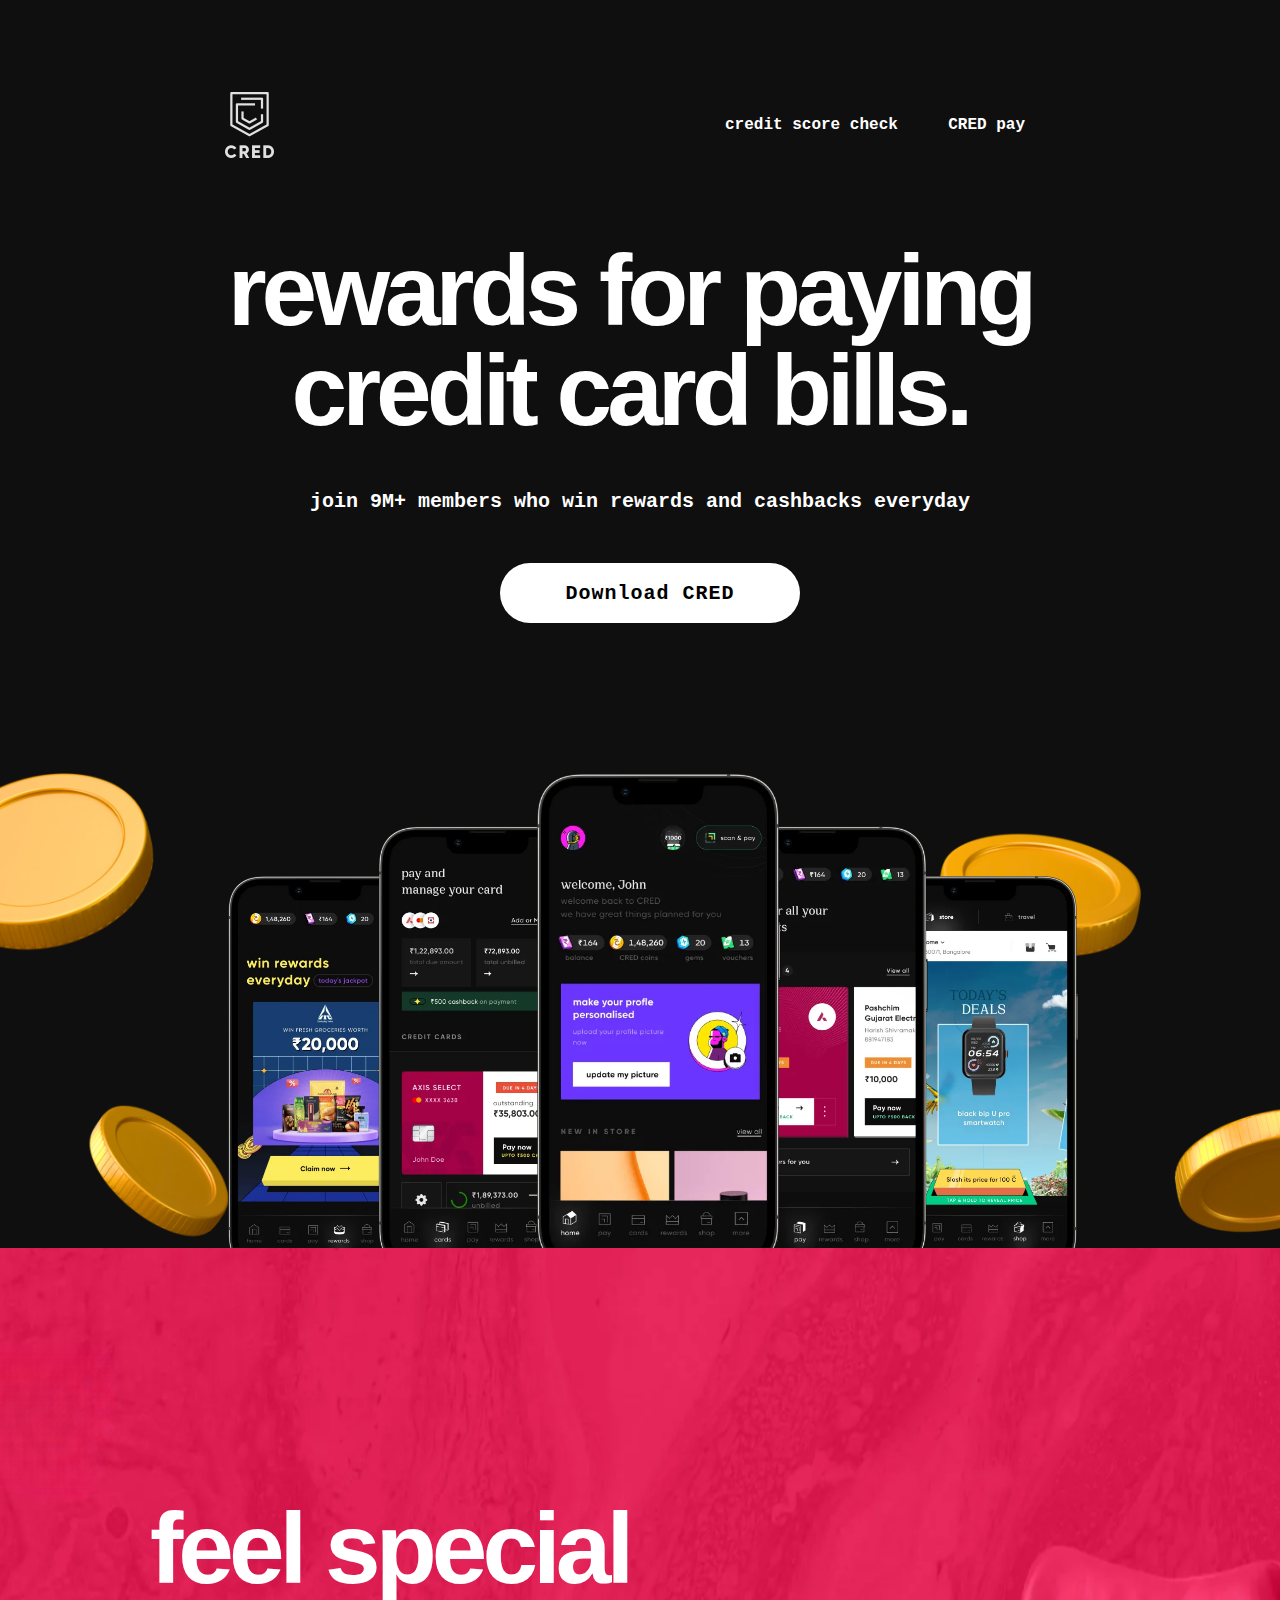
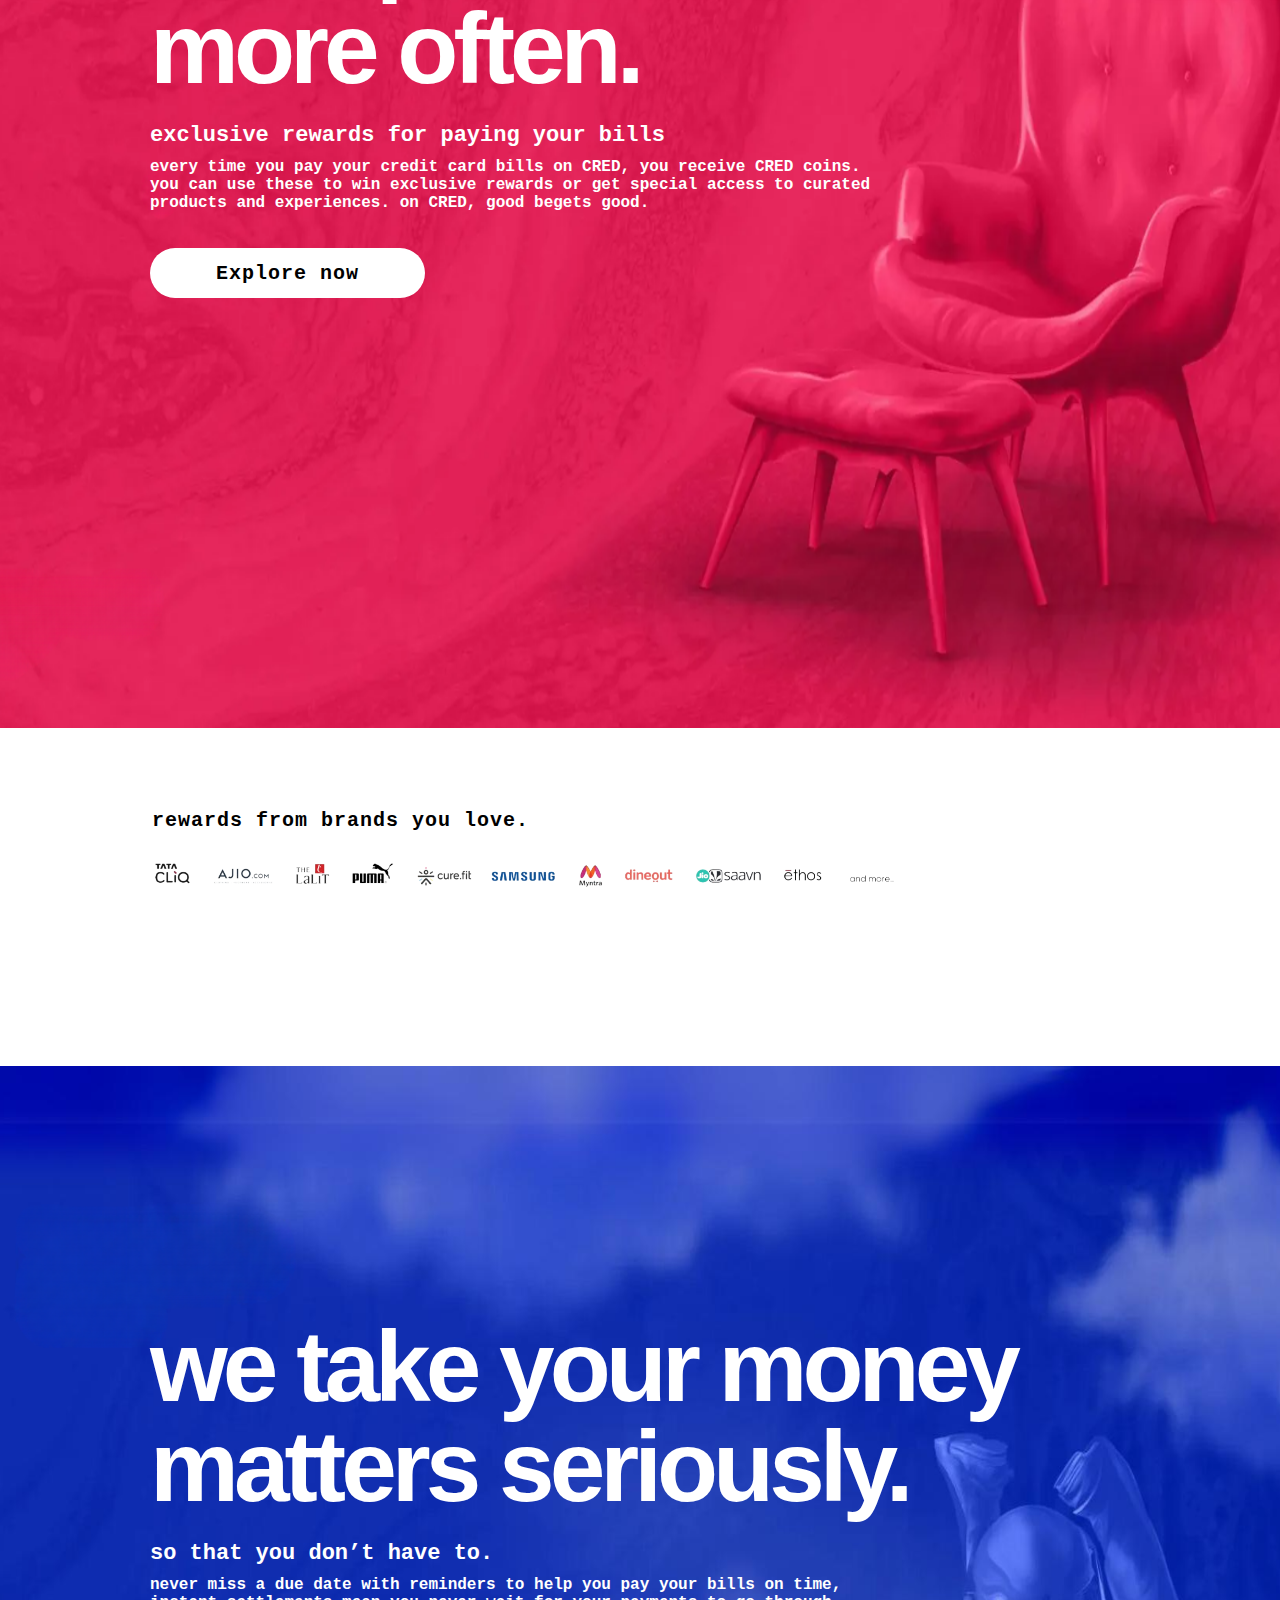
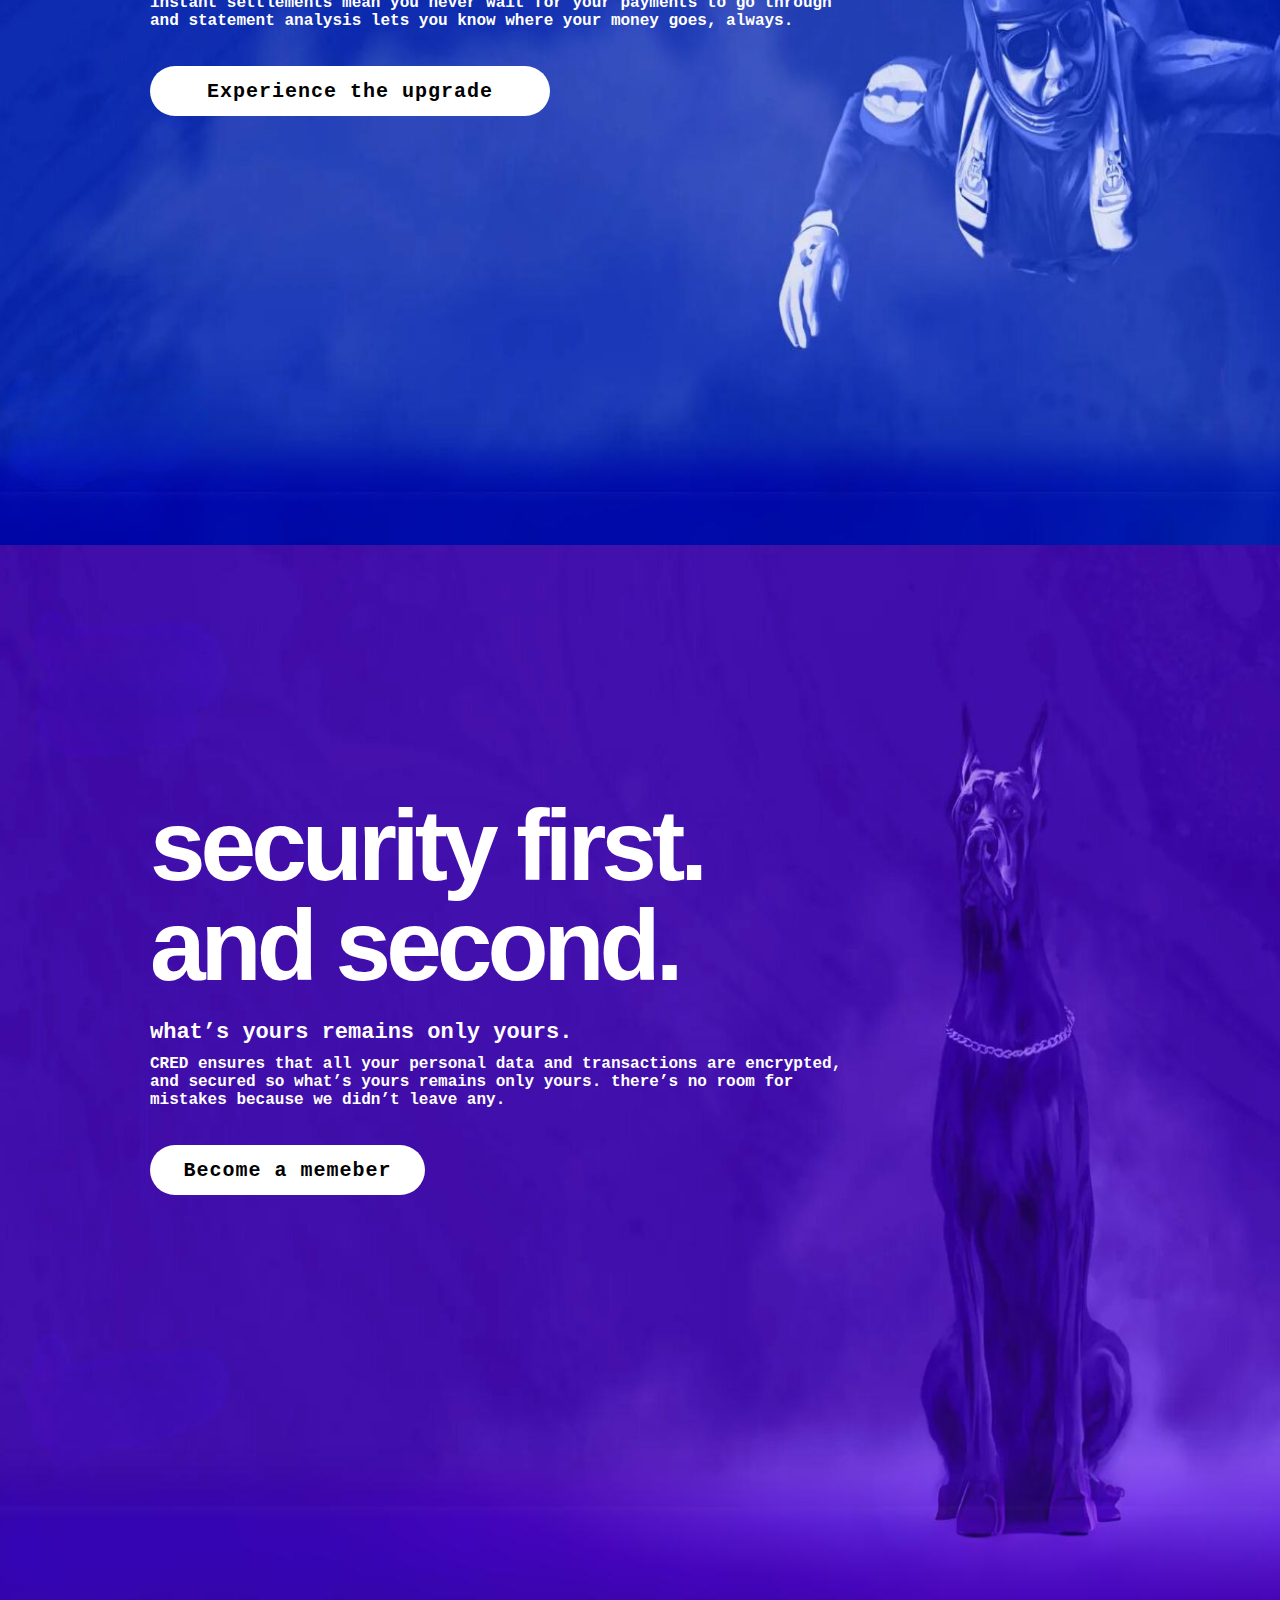
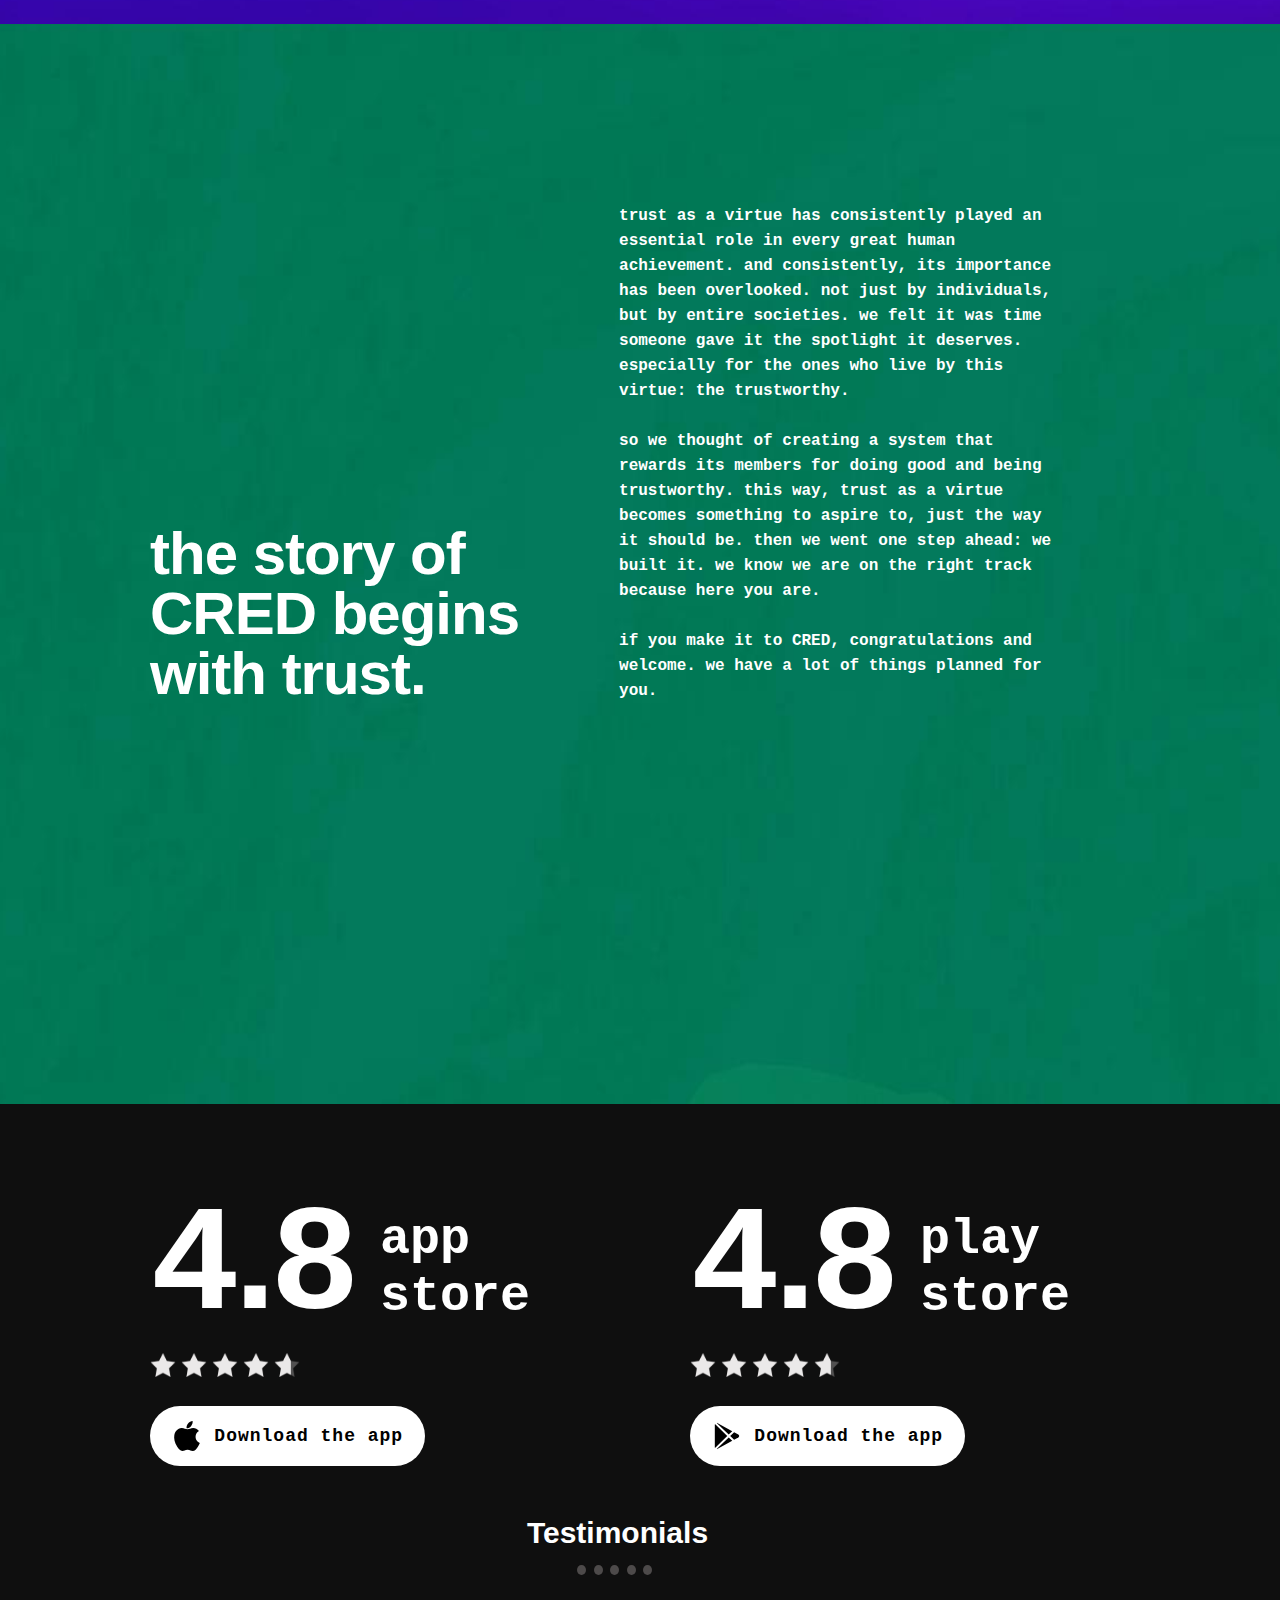
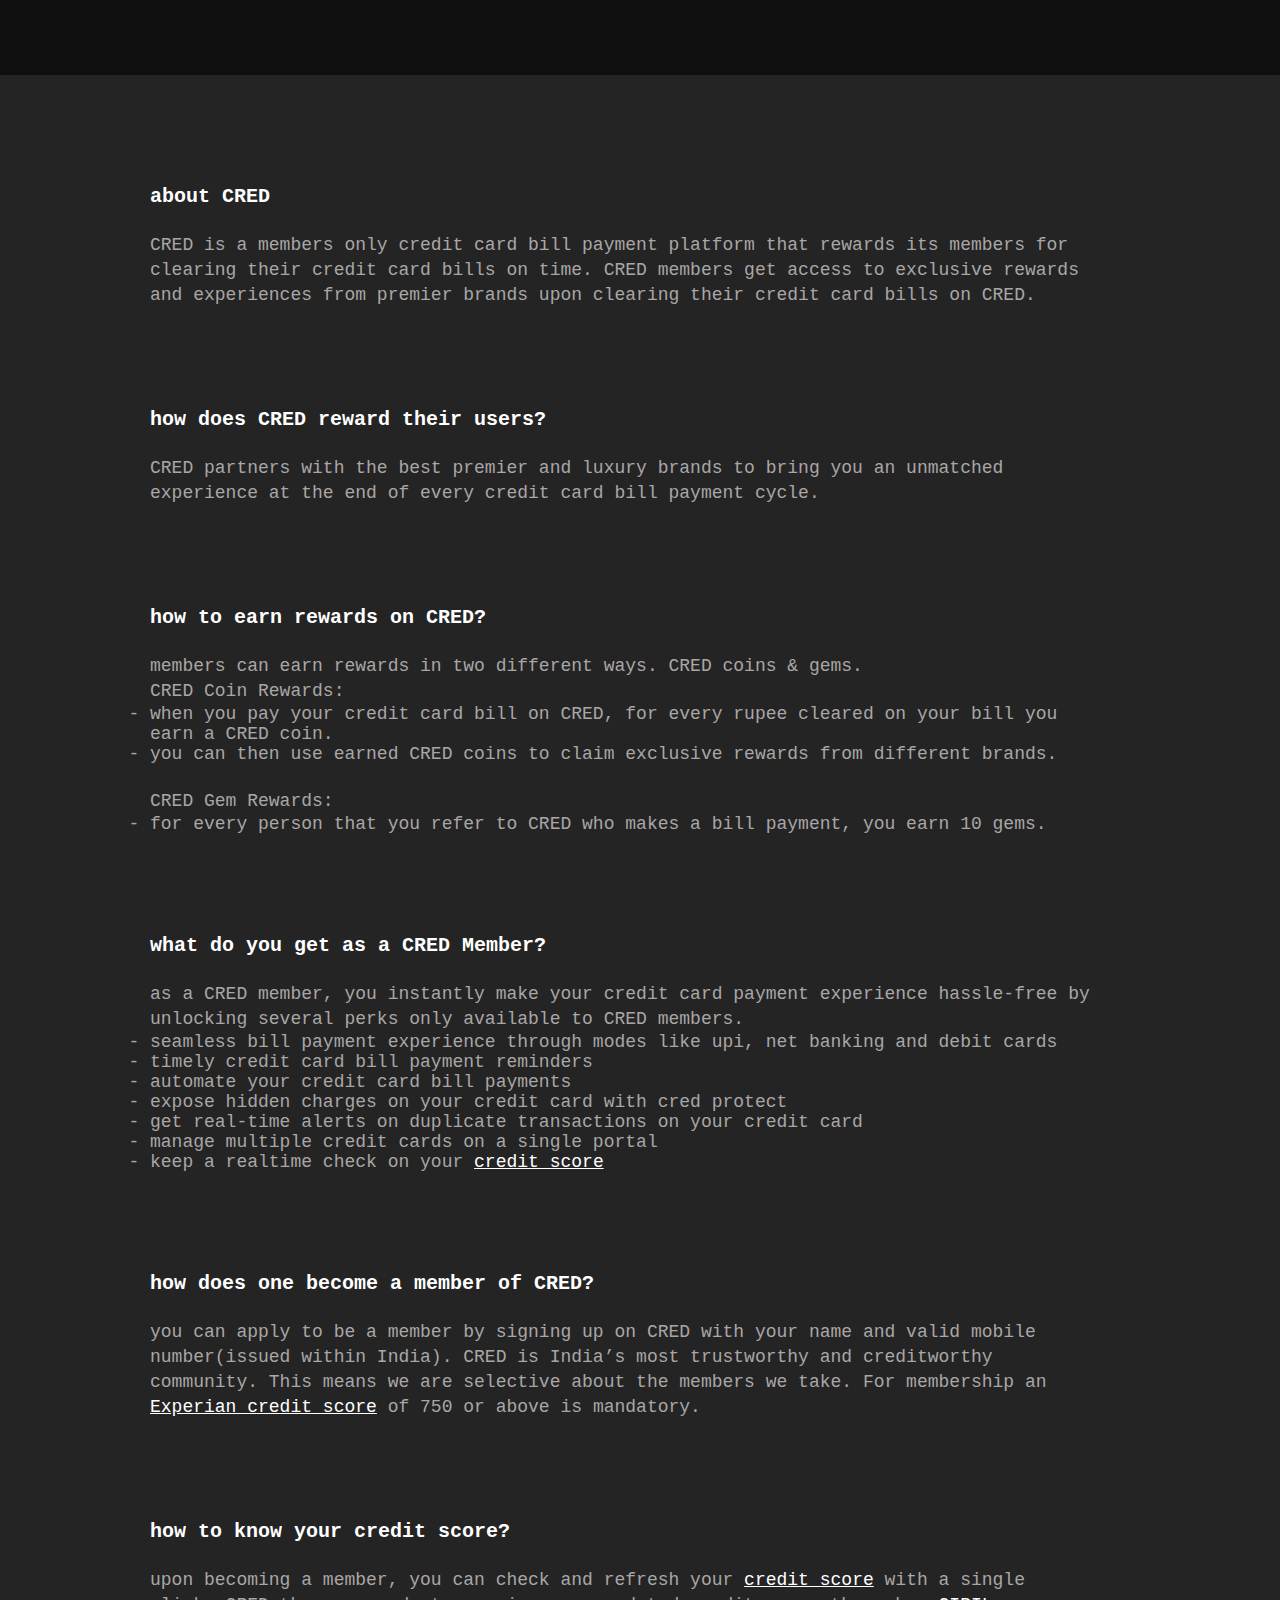
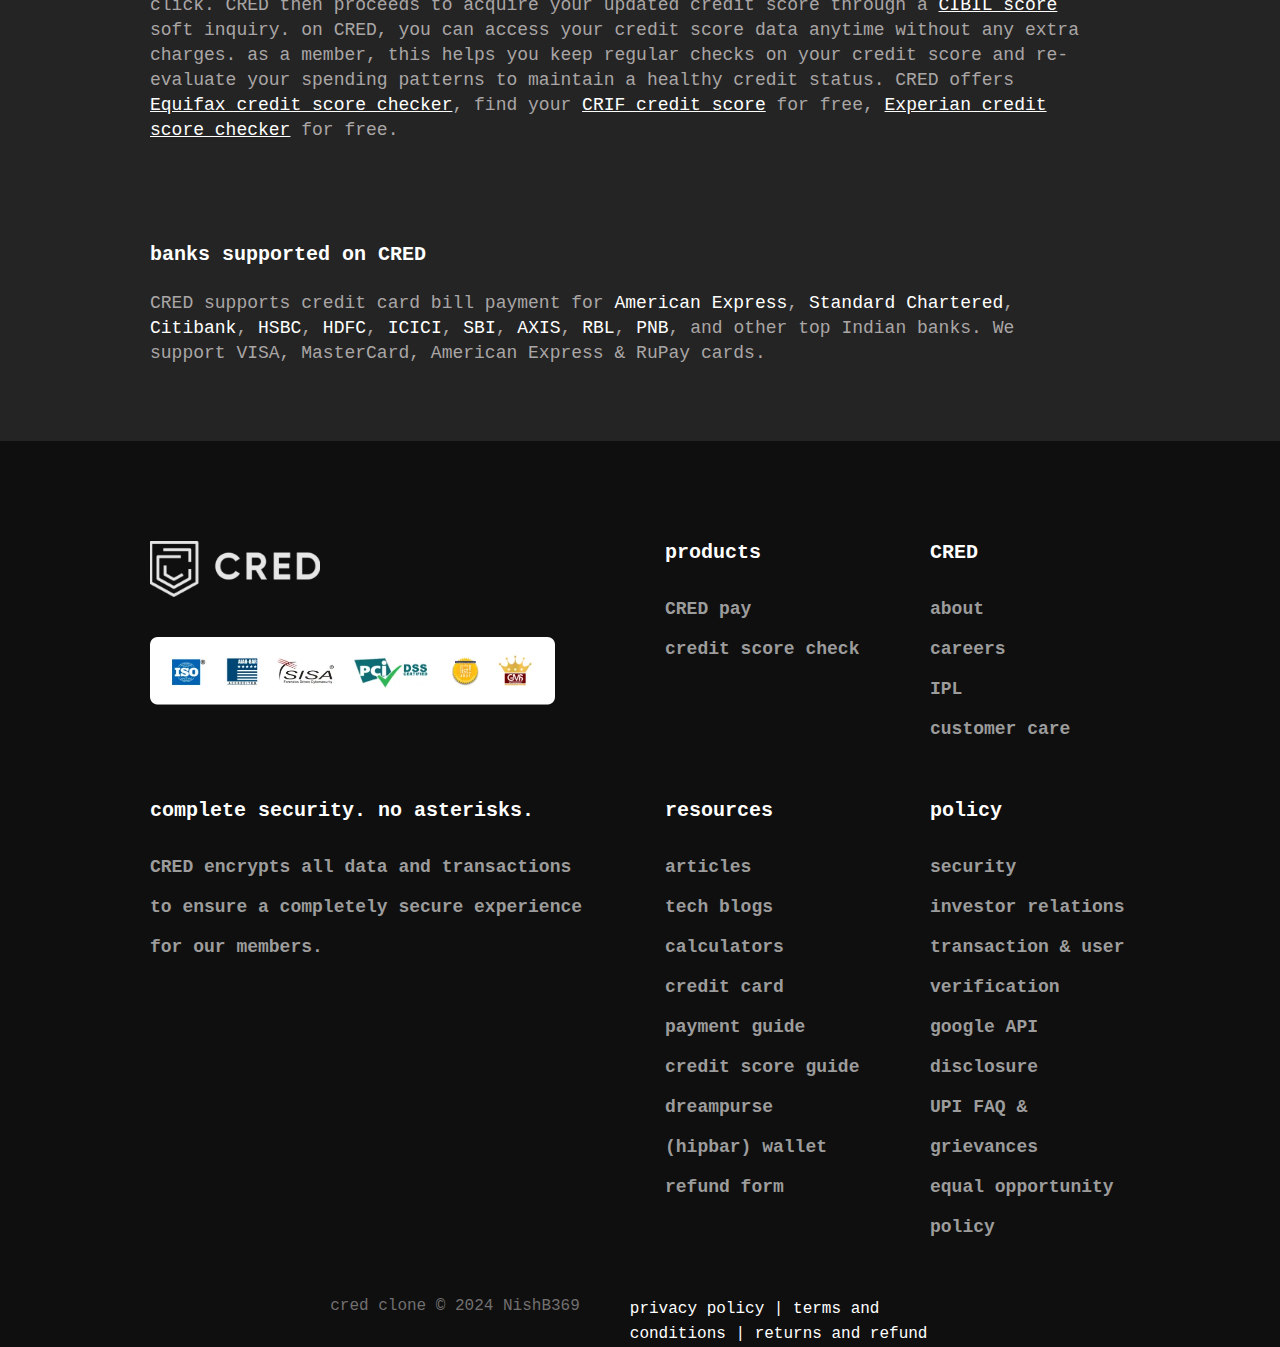
<file: cred.clone/index.html>
<!DOCTYPE html>
<html lang="en">
<head>
    <meta charset="UTF-8">
    <meta name="viewport" content="width=device-width, initial-scale=1.0">
    <title>CRED - pay your credit card bills & earn rewards</title>
    <link rel="icon" type="image/png" href="./images/cred_favicon.png">
    <link rel="stylesheet" href="style.css">
</head>
<body>
    
    <div class="container">
        <img class="logo" style="height: 66px; width: 49px;" src="./images/cred-logo.jpg" alt="cred_logo">
        <a href="https://cred.club/check-your-credit-score" target="_blank" class="logo_div_font1">credit score check</a>
        <a href="https://cred.club/cred-pay?source=homepage_header"  target="_blank" class="logo_div_font2">CRED pay</a>
    </div>
    
    <div style="margin-top: 90px; width: 1000px; margin-left: 130px;">
        <p class="hero_font">rewards for paying<br>credit card bills.</p>
    </div>
    
    <div>
        <p style="color: white; font-family: 'Courier New', Courier, monospace; text-align: center; font-size: 20px; margin-top: 50px;"><b>join 9M+ members who win rewards and cashbacks everyday</b></p>
    </div>
    
    <button style="background-color: white; color: black; font-family:'Courier New', Courier, monospace; font-weight: 600; font-size: 20px; font-weight: 600; width: 300px; height: 60px; border-radius: 45px; letter-spacing: 1px; margin-left: 500px; margin-top: 50px; border: none;">Download CRED</button>

    <div class="phone_animation" style="height: 500px; margin-top: 150px;">
        <img src="./images/coins_photo_animation.png" alt="coins" style="height: 800px; width: 100vw;">
        <div style=" display: flex; justify-content: center; align-items: flex-end;" >
            <img src="./images/neopop-left-2.webp" alt="" class="pa_position_l2">
            <img src="./images/neopop-left-1.webp" alt="" class="pa_position_l1">
            <img src="./images/neopop-center.webp" alt="" class="pa_animation_center">
            <img src="./images/neopop-right-1 (1).webp" alt=""  class="pa_position_r1">
            <img src="./images/neopop-right-2.webp" alt="" class="pa_position_r2">
        </div>
    </div>

    <div class="color_section" style="position: relative; bottom: 25px; z-index: 4; overflow: hidden;">
        <img src="./images/color_section/2.png" alt="" style="width: 110vw; height: 120vh; object-fit: fill;">
        <p class="color_section_main_heading">feel special<br>more often.</p>
        <p class="color_section_sub_heading">exclusive rewards for paying your bills</p>
        <p class="color_section_text">every time you pay your credit card bills on CRED, you receive CRED coins.<br>you can use these to win exclusive rewards or get special access to curated<br>products and experiences. on CRED, good begets good.</p>
        <button class="color_section_button">Explore now</button>
    </div>

    <div style="height: 40vh; border: 2px solid white; margin-top: -30px; background-color: #fff;">
        <p class="brands_section_main_heading">rewards from brands you love.</p>
        <img src="./images/brands.png" alt="" height="40px" width="750px" style="margin-left: 150px; margin-top: 25px;">
    </div>

    <div class="color_section" style="position: relative; bottom: 25px; overflow: hidden;">
        <img src="./images/color_section/3.png" alt="" style="width: 110vw; height: 120vh; object-fit: fill;">
        <p class="color_section_main_heading">we take your money<br>matters seriously.</p>
        <p class="color_section_sub_heading">so that you don’t have to.</p>
        <p class="color_section_text">never miss a due date with reminders to help you pay your bills on time,<br>instant settlements mean you never wait for your payments to go through<br>and statement analysis lets you know where your money goes, always.</p>
        <button class="color_section_button" style="width: 400px;">Experience the upgrade</button>
    </div>

    <div class="color_section" style="position: relative; bottom: 25px; overflow: hidden; margin-top: -5px;">
        <img src="./images/color_section/4.png" alt="" style="width: 110vw; height: 120vh; object-fit: fill;">
        <p class="color_section_main_heading">security first.<br>and second.</p>
        <p class="color_section_sub_heading">what’s yours remains only yours.</p>
        <p class="color_section_text">CRED ensures that all your personal data and transactions are encrypted,<br>and secured so what’s yours remains only yours. there’s no room for<br>mistakes because we didn’t leave any.</p>
        <button class="color_section_button">Become a memeber</button>
    </div>

    <div class="story_section" style="position: relative; bottom: 25px; overflow: hidden; margin-top: -5px;">
        <img src="./images/color_section/5.png" alt="" style="width: 110vw; height: 120vh; object-fit: fill;">
        <div class="story_section_container">
            <p class="story_section_main_heading">the story of<br>CRED begins<br>with trust.</p>
            <p class="story_section_text">trust as a virtue has consistently played an essential role in every great human achievement. and consistently, its importance has been overlooked. not just by individuals, but by entire societies. we felt it was time someone gave it the spotlight it deserves. especially for the ones who live by this virtue: the trustworthy.<br>
            <br>
            so we thought of creating a system that rewards its members for doing good and being trustworthy. this way, trust as a virtue becomes something to aspire to, just the way it should be. then we went one step ahead: we built it. we know we are on the right track because here you are.<br>
            <br>
            if you make it to CRED, congratulations and welcome. we have a lot of things planned for you.</p>
        </div>
    </div>


    <div class="complete_download_section" style="margin-top: 50px;">
        <div class="two_download_section">
            <div class="download_section" style="background-color: #0f0f0f; width: 390px; margin-left: 150px;">
                <div class="store">
                    <p class="app_store_rating">4.8</p>
                    <p class="download_section_text">app<br>store</p>
                </div>
                <div class="store_stars">
                    <img class="app_store_rating_img" src="./images/app_store_rating.png" alt="" width="150px" height="24px">
                    <button class="download_section_button">
                        <img src="./images/apple-svgrepo-com.svg" alt="" height="30px" width="30px" style="text-align: left;">
                        Download the app
                    </button>
                </div>
            </div>

            <div class="download_section" style="background-color: #0f0f0f; width: 390px; margin-left: 150px;">
                <div class="store">
                    <p class="app_store_rating">4.8</p>
                    <p class="download_section_text">play<br>store</p>
                </div>
                <div class="store_stars">
                    <img class="app_store_rating_img" src="./images/app_store_rating.png" alt="" width="150px" height="24px">
                    <button class="download_section_button">
                        <img src="./images/logo-google-playstore-svgrepo-com.svg" alt="" height="30px" width="30px" style="text-align: left;">
                        Download the app
                    </button>
                </div>
            </div>
        </div>
    </div>

    <div class="review_section">
        
        <p class="review_section_heading">Testimonials</p>

        <p class="review" id="para1">
            "this is a great app loaded with functionality and simplicity yet elegant and intuitive. a must have for the plastic money users. keeps me in financial discipline and helps me take the billing and payment worries out of my mind"
            <br>
            <br>
            ranesh bhattacharya
        </p>
        

        <p class="review" id="para2">
            "have been using the app for an year... very happy with this. it greatly avoids the need for searching for statements individually and logging in to pay them all. with cred i can happily pay all my cc bills with a single click. love the experience."
            <br>
            <br>
            pushpalatha a
        </p>

        <p class="review" id="para3">
            "great app, paying dues of credit card was never that much easy and fast. few more rewarding features also available there like showing credit score, can easily pay rent, getting cashback whenever paying cc dues. lots more. i really loves cred."
            <br>
            <br>
            sanjeev kataria
        </p>

        <p class="review" id="para4">
            "in love! such a seamless user experience, smooth as freshly waxed pair of legs! very intuitive and easy to use application. good job people, good job."
            <br>
            <br>
            parul mehra
        </p>

        <p class="review" id="para5">
            "i would say one of the best platforms to manage your credit card payments with lot of advantages and rewards. you can even pay rent to your owner using credit card. that's really cool. thanks for all the awesomeness. keep inventing !!"
            <br>
            <br>
            jagadeeswar reddy singam
        </p>

        
        <div class="review_button_container">
            <a class="review_button" href="#para1"></a>
            <a class="review_button" href="#para2"></a>
            <a class="review_button" href="#para3"></a>
            <a class="review_button" href="#para4"></a>
            <a class="review_button" href="#para5"></a>
        </div>

    </div>
    
    <div style="background-color: #242424;  padding-top: 10px; padding-bottom: 75px; margin-top: 100px;">
        <div class="faq">
            <p class="faq_head">about CRED</p>
            <p class="faq_ans">CRED is a members only credit card bill payment platform that rewards its members for clearing their credit card bills on time. CRED members get access to exclusive rewards and experiences from premier brands upon clearing their credit card bills on CRED.</p>
        </div>

        <div class="faq">
            <p class="faq_head">how does CRED reward their users?</p>
            <p class="faq_ans">CRED partners with the best premier and luxury brands to bring you an unmatched experience at the end of every credit card bill payment cycle.</p>
        </div>

        <div class="faq">
            <p class="faq_head">how to earn rewards on CRED?</p>
            <p class="faq_ans">members can earn rewards in two different ways. CRED coins & gems.
            <br>CRED Coin Rewards:<br>
                <ul  style="list-style-type: '- '; color: rgb(170, 166, 166); font-family: 'Courier New', Courier, monospace; font-size: 18px; margin-left: 150px;">
                    <li>when you pay your credit card bill on CRED, for every rupee cleared on your bill you earn a CRED coin.</li>
                    <li>you can then use earned CRED coins to claim exclusive rewards from different brands.</li>
                </ul>
            </p>
            <p class="faq_ans">CRED Gem Rewards:
                    <ul  style="list-style-type: '- '; color: rgb(170, 166, 166); font-family: 'Courier New', Courier, monospace; font-size: 18px; margin-left: 150px;">
                        <li>for every person that you refer to CRED who makes a bill payment, you earn 10 gems.</li>
                    </ul>
                </p>
        </div>

        <div class="faq">
            <p class="faq_head">what do you get as a CRED Member?</p>
            <p class="faq_ans">as a CRED member, you instantly make your credit card payment experience hassle-free by unlocking several perks only available to CRED members.
                <ul  style="list-style-type: '- '; color: rgb(170, 166, 166); font-family: 'Courier New', Courier, monospace; font-size: 18px; margin-left: 150px;">
                    <li>seamless bill payment experience through modes like upi, net banking and debit cards</li>
                    <li>timely credit card bill payment reminders</li>
                    <li>automate your credit card bill payments</li>
                    <li>expose hidden charges on your credit card with cred protect</li>
                    <li>get real-time alerts on duplicate transactions on your credit card</li>
                    <li> manage multiple credit cards on a single portal</li>
                    <li>keep a realtime check on your <a class="faq_link" href="https://cred.club/check-your-credit-score" target="_blank">credit score</a></li>
                </ul>
            </p>
        </div>

        <div class="faq">
            <p class="faq_head">how does one become a member of CRED?</p>
            <p class="faq_ans">you can apply to be a member by signing up on CRED with your name and valid mobile number(issued within India). CRED is India’s most trustworthy and creditworthy community. This means we are selective about the members we take. For membership an <a class="faq_link" href="https://cred.club/check-your-credit-score/experian-credit-score-report" target="_blank">Experian credit score</a> of 750 or above is mandatory.</p>
        </div>

        <div class="faq">
            <p class="faq_head">how to know your credit score?</p>
            <p class="faq_ans">upon becoming a member, you can check and refresh your <a class="faq_link" href="https://cred.club/check-your-credit-score" target="_blank">credit score</a> with a single click. CRED then proceeds to acquire your updated credit score through a <a class="faq_link" href="https://cred.club/check-your-credit-score" target="_blank">CIBIL score</a> soft inquiry. on CRED, you can access your credit score data anytime without any extra charges. as a member, this helps you keep regular checks on your credit score and re-evaluate your spending patterns to maintain a healthy credit status. CRED offers <a class="faq_link" href="https://cred.club/check-your-credit-score/equifax" target="_blank">Equifax credit score checker</a>, find your <a class="faq_link" href="https://cred.club/check-your-credit-score/crif-high-mark-credit-score" target="_blank">CRIF credit score</a> for free, <a class="faq_link" href="https://cred.club/check-your-credit-score/experian-credit-score-report" target="_blank">Experian credit score checker</a> for free.</p>
        </div>

        <div class="faq">
            <p class="faq_head">banks supported on CRED</p>
            <p class="faq_ans">CRED supports credit card bill payment for <a class="faq_link">American Express</a>, <a class="faq_link">Standard Chartered</a>, <a class="faq_link">Citibank</a>, <a class="faq_link">HSBC</a>, <a class="faq_link">HDFC</a>, <a class="faq_link">ICICI</a>, <a class="faq_link">SBI</a>, <a class="faq_link">AXIS</a>, <a class="faq_link">RBL</a>, <a class="faq_link">PNB</a>, and other top Indian banks. We support VISA, MasterCard, American Express & RuPay cards.</p>
        </div>
    </div>

    <div class="footer" style="margin-top: 50px;">
        <div style="margin-top: 50px; width: 450px; margin-left: 150px;">
                <img src="./images/cred-logo-horizontal.webp" alt="" height="55.5px" width="170px">
                <br>
                <img src="./images/security-logos.webp" alt="" height="68" width="405" style="margin-top: 36px;">
        </div>

        <div style="margin-top: 50px; width: 200px;">
                <p class="footer_heading">products</p>
                <a class="footer_option" href="https://cred.club/cred-pay?source=footer" target="_blank">CRED pay</a><br>
                <a class="footer_option" href="https://cred.club/check-your-credit-score" target="_blank">credit score check</a>
        </div>

        <div style="margin-top: 50px;  width: 200px; margin-right: 150px;">
                <p class="footer_heading">CRED</p>
                <a class="footer_option" href="" target="_blank">about</a><br>
                <a class="footer_option" href="" target="_blank">careers</a><br>
                <a class="footer_option" href="" target="_blank">IPL</a><br>
                <a class="footer_option" href="" target="_blank">customer care</a>
        </div>

        <div style="margin-top: 50px;  width: 450px; margin-left: 150px;">
                <p class="footer_heading">complete security. no asterisks.</p>
                <p class="footer_option">CRED encrypts all data and transactions to ensure a completely secure experience for our members.</p>
        </div>

        <div style="margin-top: 50px;  overflow: hidden; width: 200px;">
                <p class="footer_heading">resources</p>
                <a class="footer_option" href="https://cred.club/articles" target="_blank">articles</a><br>
                <a class="footer_option" href="https://engineering.cred.club/" target="_blank">tech blogs</a><br>
                <a class="footer_option" href="https://cred.club/calculators" target="_blank">calculators</a><br>
                <a class="footer_option" href="https://cred.club/credit-card-bill-payment-online/articles" target="_blank">credit card payment guide</a><br>
                <a class="footer_option" href="https://cred.club/check-your-credit-score/articles" target="_blank">credit score guide</a><br>
                <a class="footer_option" href="https://zfrmz.in/10ASsFdqjAnCiBMpakMX" target="_blank">dreampurse (hipbar) wallet refund form</a><br>
        </div>

        <div style="margin-top: 50px; margin-right: 150px; overflow: hidden; width: 200px;">
                <p class="footer_heading">policy</p>
                <a class="footer_option" href="https://cred.club/security" target="_blank">security</a><br>
                <a class="footer_option" href="https://cred.club/investor-relations" target="_blank">investor relations</a><br>
                <a class="footer_option" href="https://cred.club/transaction-and-user-verification-policy" target="_blank">transaction & user verification</a><br>
                <a class="footer_option" href="https://cred.club/privacy#compliance-with-google-oauth-api-scopes" target="_blank">google API disclosure</a><br>
                <a class="footer_option" href="https://cred.club/upi-faqs" target="_blank">UPI FAQ & grievances</a><br>
                <a class="footer_option" href="https://web-assets.cred.club/assets/docs/eop.pdf" target="_blank">equal opportunity policy</a><br>
        </div>

        <div class="footer_end">
            <div>
                <p class="TC">cred clone © 2024 NishB369</p>
            </div>
            <div style=" width: 300px;">
                <p class="Links">privacy policy | terms and conditions | returns and refund </p>
            </div>
        </div>

    </div>
</body>
</html>
</file>
<file: cred.clone/style.css>
.container{
    height: 50px;
    position: relative;
    width: 800px;
    display: flex;
    justify-content: space-between;
    gap: 30px;
    align-items: center;
    margin-top: 100px;
    margin-left: 225px;
    margin-right: 225px;
}

* {
    margin: 0px;
    padding: 0px;
}

.logo{
    position: absolute;
    left: 0;
}

body{
    background-color: #0F0F0F;
}

.logo_div_font1{
    font-family: 'Courier New', Courier, monospace;
    color: white;
    font-size: 16px;
    font-weight: 600;
    position: relative;
    left: 500px;
    text-decoration: none;
}

.logo_div_font2{
    font-family: 'Courier New', Courier, monospace;
    font-weight: 600;
    color: white;
    font-size: 16px;
    text-decoration: none;
}

.hero_font{
    font-family: Arial, Helvetica, sans-serif;
    font-style: bold;
    font-weight: 700;
    font-size: 100px;
    line-height: 100px;
    color: white;
    text-align: center;
    margin: 0px;
    letter-spacing: -5px;
}

.phone_animation {
    position: relative;
    height: 100vh;
    background-color: #0F0F0F;
    overflow: hidden;
}

.phone_animation > div {
    position: absolute;
    top: 0;
    left: 0;
    width: 100%;
    height: 100%;
}

.pa_animation_center{
    width: 250px;
    z-index: 3;
    margin-left: 35px;
}

.pa_position_l1{
    position: absolute;
    left: 375px;
    width: 225px;
    height: 450px;
    z-index: 2;
}

.pa_position_r1{
    position: absolute;
    right: 350px;
    width: 225px;
    height: 450px;
    z-index: 2;
}

.pa_position_l2{
    position: absolute;
    left: 225px;
    width: 200px;
    height: 400px;
    z-index: 1;
}

.pa_position_r2{
    position: absolute;
    right: 200px;
    width: 200px;
    height: 400px;
    z-index: 1;
}

.color_section > .color_section_main_heading{
    position: absolute;
    left: 150px;
    top: 250px;
    font-family: Arial, Helvetica, sans-serif;
    font-style: bold;
    font-weight: 700;
    font-size: 100px;
    line-height: 100px;
    color: white;
    text-align: left;
    margin: 0px;
    letter-spacing: -5px;
}

.color_section > .color_section_sub_heading{
    position: absolute;
    left: 150px;
    top: 475px;
    font-family: 'Courier New', Courier, monospace;
    font-size: 22px;
    color: white;
    font-weight: 700;
}

.color_section > .color_section_text{
    position: absolute;
    left: 150px;
    top: 510px;
    font-family: 'Courier New', Courier, monospace;
    font-size: 16px;
    color: white;
    font-weight: 700;
}

.color_section > .color_section_button{
    position: absolute;
    background-color: white;
    color: black;
    font-family: 'Courier New', Courier, monospace;
    font-weight: 900;
    font-size: 20px;
    width: 275px;
    height: 50px;
    border-radius: 45px;
    letter-spacing: 1px;
    left: 150px;
    top: 600px;
    border: none;
}

.brands_section_main_heading{
    font-family: 'Courier New', Courier, monospace;
    font-weight: bolder;
    font-size: 20px;
    letter-spacing: 1px;
    margin-top: 80px;
    margin-left: 150px;
}

.story_section_main_heading{
    font-family: Arial, Helvetica, sans-serif;
    font-style: bold;
    font-weight: 700;
    font-size: 60px;
    line-height: 60px;
    color: white;
    text-align: left;
    margin: 0px;
    letter-spacing: -1px;
    align-self: flex-end;
}

.story_section_text{
    font-family: 'Courier New', Courier, monospace;
    font-size: 16px;
    color: white;
    font-weight: 600;
    width: 450px;
    line-height: 25px;
}

.story_section > .story_section_container{
    position: absolute;
    left: 150px;
    top: 20vh;
    display: flex;
    justify-content: center;
    gap: 100px;
}

.download_section{
    display: flex;
    flex-direction: column;
}

.store{
    width: 390px;
    display: flex;
    gap: 50px;
}

.app_store_rating{
    font-family: 'Courier New', Courier, monospace;
    font-style: bold;
    font-weight: 900;
    font-size: 150px;
    letter-spacing: -30px;
    color: white;
}

.download_section_text{
    font-family: 'Courier New', Courier, monospace;
    font-style: bold;
    font-weight: 700;
    font-size: 50px;
    color: white;
    align-self: center;
}

.download_section_button{
    display: flex;
    justify-content: center;
    align-items: center;
    gap: 12.5px;
    background-color: white;
    color: black;
    font-family: 'Courier New', Courier, monospace;
    font-weight: 900;
    font-size: 18px;
    width: 275px;
    height: 50px;
    border-radius: 45px;
    letter-spacing: 1px;
    margin-top: 25px;
    border: none;
    height: 60px;
}

.two_download_section{
    display: flex;
}

.review{
    display: none;
    margin-top: 25px;
    margin-left: 150px;
    margin-right: 175px;
    font-family: 'Courier New', Courier, monospace;
    font-size: 16px;
    color: white;
    font-weight: 500;
    text-align: center;
}

.review_button {
    width: 10px;
    height: 10px;
    background-color: #4d4a4a;
    border-radius: 50%;
}

.review_button:visited{
    background-color: #ffffff;
}

.review_button:active{
    background-color: #ffffff;
}


.review:target {
    display: block;
}

.review_button_container{
    margin-left: 577px;
    /* border: 2px solid red; */
    width: 75px;
    display: flex;
    justify-content: center;
    gap: 7.5px;
    margin-top: 15px;
}

.review_section_heading{
    margin-top: 50px;
    margin-right: 45px;
    font-family:Arial, Helvetica, sans-serif;
    font-size: 30px;
    color: white;
    font-weight: 600;
    text-align: center;
}

.faq_head{
    font-family: 'Courier New', Courier, monospace;
    font-size: 20px;
    color: white;
    font-weight: 600;
    margin-left: 150px;
}

.faq_ans{
    font-family: 'Courier New', Courier, monospace;
    font-size: 18px;
    color: rgb(170, 166, 166);
    font-weight: 400;
    margin-left: 150px;
    margin-top: 25px;
    line-height: 25px;
}

.faq{
    margin-top: 100px;
    width: 1100px;
}

.faq_link{
    color: #ffffff;
}

.faq_link:visited{
    color: #ffffff;
}

.footer{
    display: flex;
    flex-wrap: wrap;
    justify-content: space-between;
}

.footer_heading{
    font-family: 'Courier New', Courier, monospace;
    font-size: 20px;
    color: #ffffff;
    font-weight: 600;
    padding-bottom: 25px;
}

.footer_option{
    font-family: 'Courier New', Courier, monospace;
    font-size: 18px;
    color: #9c9c9c;
    font-weight: 600;
    text-decoration: none;
    line-height: 40px;
}

.footer_option:visited{
    color: #9c9c9c;
}

.footer_option:active{
    color: #9c9c9c;
}



.footer_end{
    display: flex;
    margin-left: 150px;
    margin-top: 50px;
    width: 960px;
    justify-content: center;
    gap: 50px;
}

.TC{
    font-family: 'Courier New', Courier, monospace;
    font-size: 16px;
    color: #726f6f;
    font-weight: 400;
}

.Links{
    font-family: 'Courier New', Courier, monospace;
    font-size: 16px;
    color: #ffffff;
    font-weight: 400;
    line-height: 25px;
}
</file>
